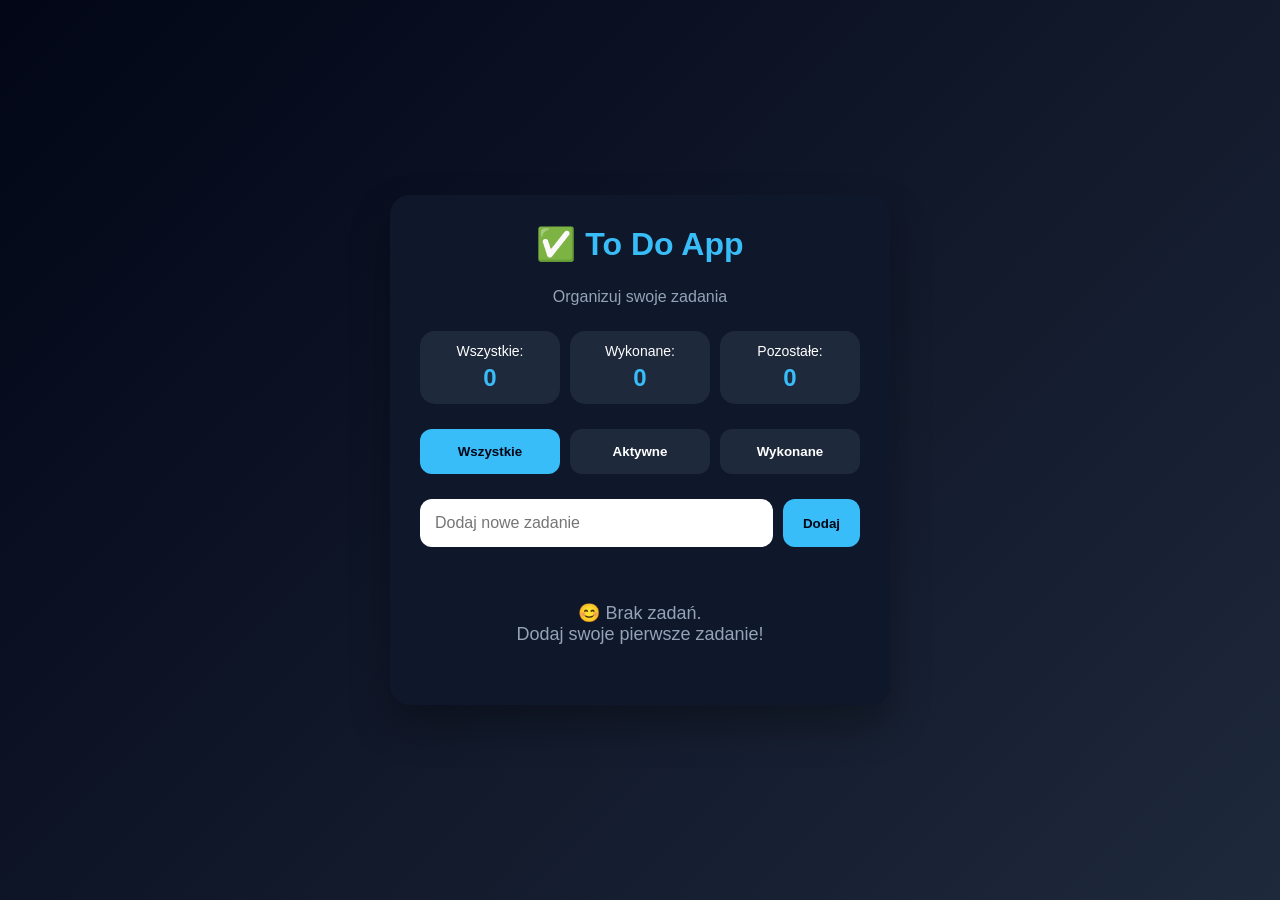
<file: todo-app/index.html>
<!DOCTYPE html>
<html lang="pl">

<head>

<meta charset="UTF-8">
<meta name="viewport" content="width=device-width, initial-scale=1.0">

<title>To Do App</title>

<link rel="stylesheet" href="style.css">

</head>


<body>


<div class="container">


<h1>
✅ To Do App
</h1>


<p class="subtitle">
Organizuj swoje zadania
</p>



<!-- LICZNIK -->

<div class="stats">


    <div>

        Wszystkie:

        <span id="totalTasks">
        0
        </span>

    </div>



    <div>

        Wykonane:

        <span id="completedTasks">
        0
        </span>

    </div>



    <div>

        Pozostałe:

        <span id="remainingTasks">
        0
        </span>

    </div>


</div>





<!-- FILTRY -->

<div class="filters">


    <button class="filter active" data-filter="all">

        Wszystkie

    </button>



    <button class="filter" data-filter="active">

        Aktywne

    </button>



    <button class="filter" data-filter="completed">

        Wykonane

    </button>


</div>





<!-- DODAWANIE -->

<div class="input-box">


<input
id="taskInput"
type="text"
placeholder="Dodaj nowe zadanie">



<button id="addBtn">

Dodaj

</button>


</div>





<!-- LISTA -->

<ul id="taskList">

</ul>



</div>



<script src="script.js"></script>


</body>

</html>
</file>
<file: todo-app/style.css>
* {
    margin:0;
    padding:0;
    box-sizing:border-box;
}

body {

    font-family:Arial, sans-serif;

    min-height:100vh;

    display:flex;

    justify-content:center;

    align-items:center;

    background:linear-gradient(
        135deg,
        #020617,
        #1e293b
    );

    color:white;

}

.container {

    width:90%;
    max-width:500px;

    background:#0f172a;

    padding:30px;

    border-radius:20px;

    box-shadow:
    0 20px 40px rgba(0,0,0,.3);

}

h1 {

    text-align:center;

    margin-bottom:25px;

    color:#38bdf8;

}

.input-box {

    display:flex;

    gap:10px;

    margin-bottom:25px;

}

input {

    flex:1;

    padding:15px;

    border:none;

    border-radius:12px;

    font-size:16px;

}

input:focus {

    outline:none;

}

button {

    padding:15px 20px;

    border:none;

    border-radius:12px;

    background:#38bdf8;

    color:#020617;

    font-weight:bold;

    cursor:pointer;

    transition:.3s;

}

button:hover {

    transform:translateY(-2px);

}

#taskList {

    list-style:none;

}

#taskList li {

    background:#1e293b;

    padding:15px;

    border-radius:12px;

    margin-bottom:10px;

}
#taskList li {

    background:#1e293b;

    padding:15px;

    border-radius:12px;

    margin-bottom:10px;

    display:flex;

    justify-content:space-between;

    align-items:center;

    gap:15px;

}


#taskList li button {

    padding:8px 15px;

    font-size:14px;

}.done {

    text-decoration:line-through;

    opacity:.6;

}/* =====================
   ULEPSZENIE TODO APP
===================== */


.subtitle {

    text-align:center;

    color:#94a3b8;

    margin-bottom:25px;

}




#taskList li {

    animation:showTask .4s ease;

}



@keyframes showTask {

    from {

        opacity:0;

        transform:translateY(15px);

    }


    to {

        opacity:1;

        transform:translateY(0);

    }

}




#taskList li button {

    background:#ef4444;

    color:white;

}



#taskList li button:hover {

    background:#dc2626;

    transform:scale(1.05);

}





.done {

    text-decoration:line-through;

    opacity:.5;

}



.done button {

    opacity:1;

}
/* =====================
   LICZNIK ZADAŃ
===================== */


.stats {

    display:flex;

    justify-content:space-between;

    gap:10px;

    margin-bottom:25px;

    width:100%;

}


.stats div {

    background:#1e293b;

    padding:12px;

    border-radius:15px;

    flex:1;

    text-align:center;

    font-size:14px;

}


.stats span {

    display:block;

    color:#38bdf8;

    font-size:24px;

    font-weight:bold;

    margin-top:5px;

}



@media(max-width:500px){

    .stats {

        flex-direction:column;

    }

}/* FILTRY */

.filters {

    display:flex;

    gap:10px;

    margin-bottom:25px;

    width:100%;

}

.filter {

    flex:1;

    background:#1e293b;

    color:white;

}



.filter.active {

    background:#38bdf8;

    color:#020617;

}


@media(max-width:500px){

    .filters{

        flex-direction:column;

    }

}/* PUSTA LISTA */


.empty {

    text-align:center;

    color:#94a3b8;

    padding:30px;

    font-size:18px;

}
</file>
